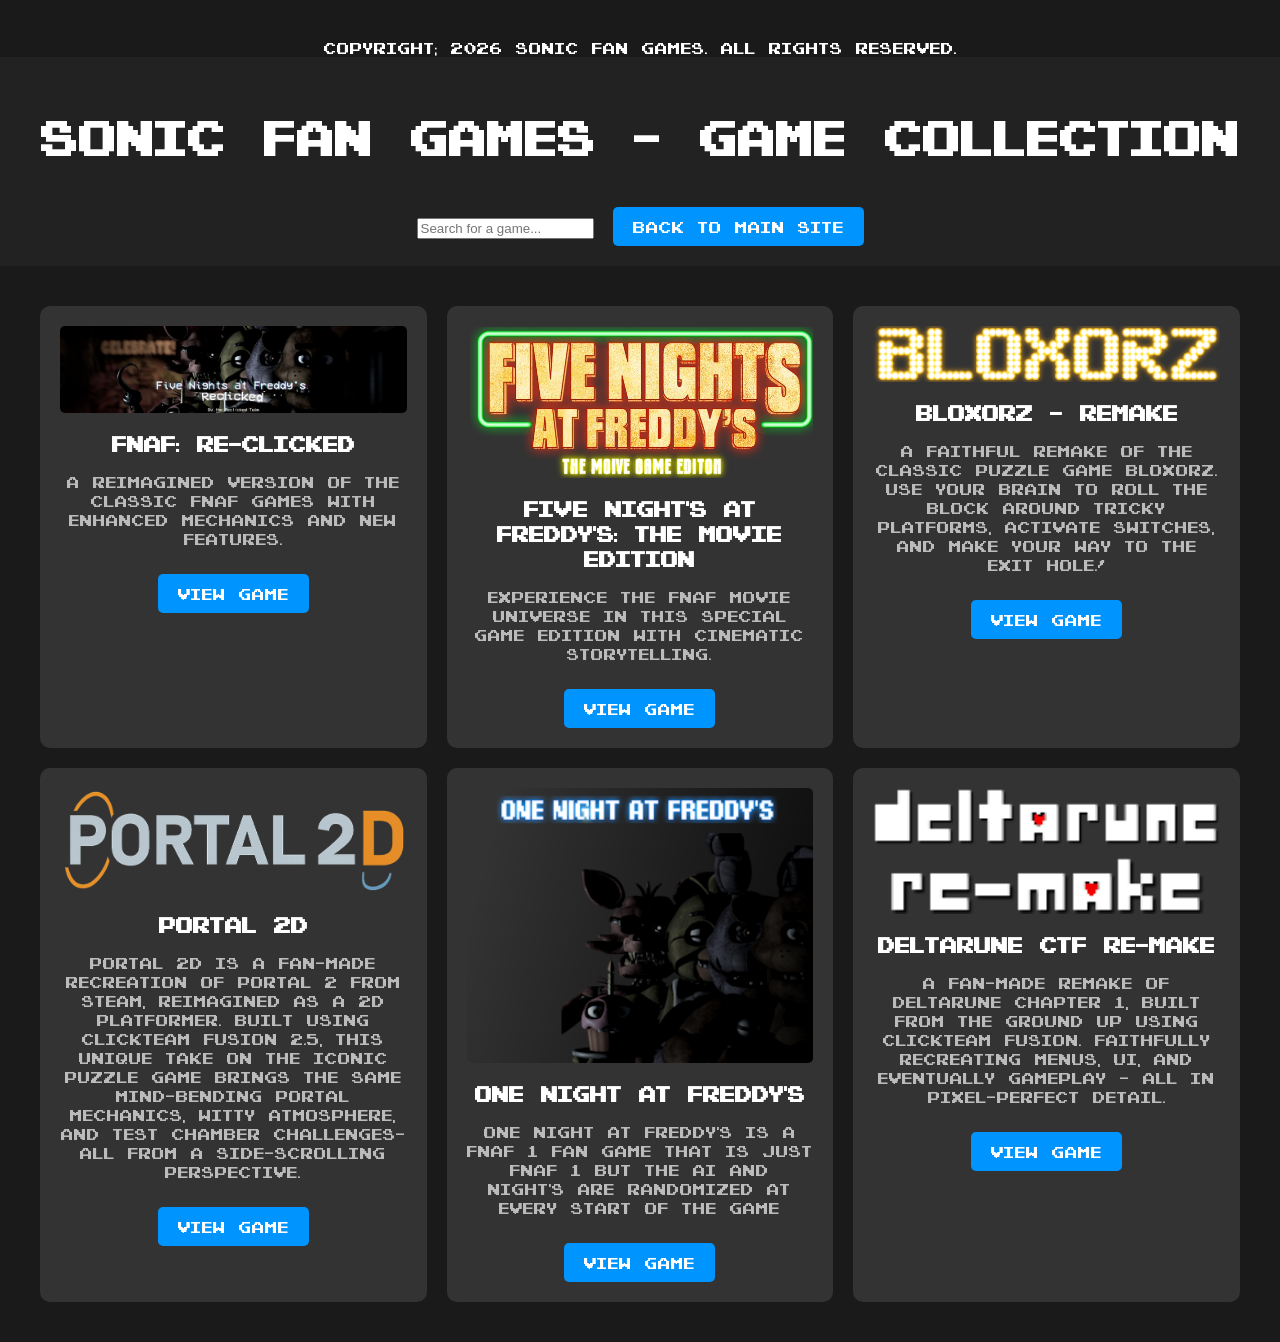
<file: sonic Fan Games Site/SFG-main.html>
<!DOCTYPE html>
<html lang="en">
<head>
    <meta charset="UTF-8">
    <meta name="viewport" content="width=device-width, initial-scale=1.0">
    <title>Sonic Fan Games - Games</title>
	<br>
	<br>
	copyright; 2026 Sonic Fan Games. All Rights Reserved.
    <link rel="stylesheet" href="main-styles.css">
    <script src="script.js" defer></script>
</head>
<body>

    <header>
        <h1>Sonic Fan Games - Game Collection</h1>
        <input type="text" id="searchBar" placeholder="Search for a game...">
        <a href="https://sonicfantech.org" class="btn back-btn">Back to Main Site</a>
    </header>

<div class="game-container" id="gameList">
    <div class="game-card">
        <img src="images/reclicked.webp" alt="FNaF: Re-clicked">
        <h2 class="game-title">FNaF: Re-clicked</h2>
        <p>A reimagined version of the classic FNaF games with enhanced mechanics and new features.</p>
        <a href="games/re-clicked/re-clicked.html" class="btn">View Game</a>
    </div>

    <div class="game-card">
        <img src="images/FNaF_TMGE_LOGO.png" alt="FNaF: The Movie Edition">
        <h2 class="game-title">Five Night's at Freddy's: The Movie Edition</h2>
        <p>Experience the FNaF movie universe in this special game edition with cinematic storytelling.</p>
        <a href="https://gamejolt.com/games/FNaF_The-Movie-Edition/912978" class="btn" target="_blank">View Game</a>
    </div>

<div class="game-card">
    <img src="images/BLOXORZ_LOGO.png" alt="BLOXORZ - Remake">
    <h2 class="game-title">BLOXORZ - Remake</h2>
    <p>A faithful remake of the classic puzzle game BLOXORZ. Use your brain to roll the block around tricky platforms, activate switches, and make your way to the exit hole!</p>
    <a href="https://gamejolt.com/games/BLOXORZ/964697" class="btn" target="_blank">View Game</a>
</div>

<div class="game-card">
    <img src="images/PORTAL2D_LOGO.png" alt="Portal 2D">
    <h2 class="game-title">Portal 2D</h2>
    <p>Portal 2D is a fan-made recreation of Portal 2 from Steam, reimagined as a 2D platformer. Built using Clickteam Fusion 2.5, this unique take on the iconic puzzle game brings the same mind-bending portal mechanics, witty atmosphere, and test chamber challenges—all from a side-scrolling perspective.</p>
    <a href="https://gamejolt.com/games/Portal_2D/987767" class="btn" target="_blank">View Game</a>
</div>

<div class="game-card">
    <img src="images/Logo_ONaF.png" alt="One Night at Freddy's">
    <h2 class="game-title">One Night at Freddy's</h2>
    <p>One Night at Freddy's is a FNaF 1 Fan Game that is just FNaF 1 but the AI And Night's are Randomized at every start of the game</p>
    <a href="https://gamejolt.com/games/OneNightATFreddys/991207" class="btn" target="_blank">View Game</a>
</div>

<div class="game-card">
    <img src="images/DELTA_STEAM_RE-MAKE_LOGO.png" alt="DELTARUNE CTF Re-Make">
    <h2 class="game-title">DELTARUNE CTF Re-Make</h2>
    <p>A fan-made remake of DELTARUNE Chapter 1, built from the ground up using Clickteam Fusion. Faithfully recreating menus, UI, and eventually gameplay — all in pixel-perfect detail.</p>
    <a href="https://gamejolt.com/games/DELTARUNE-CTFRM/1010580" class="btn" target="_blank">View Game</a>
</div>


</body>
</html>
</file>
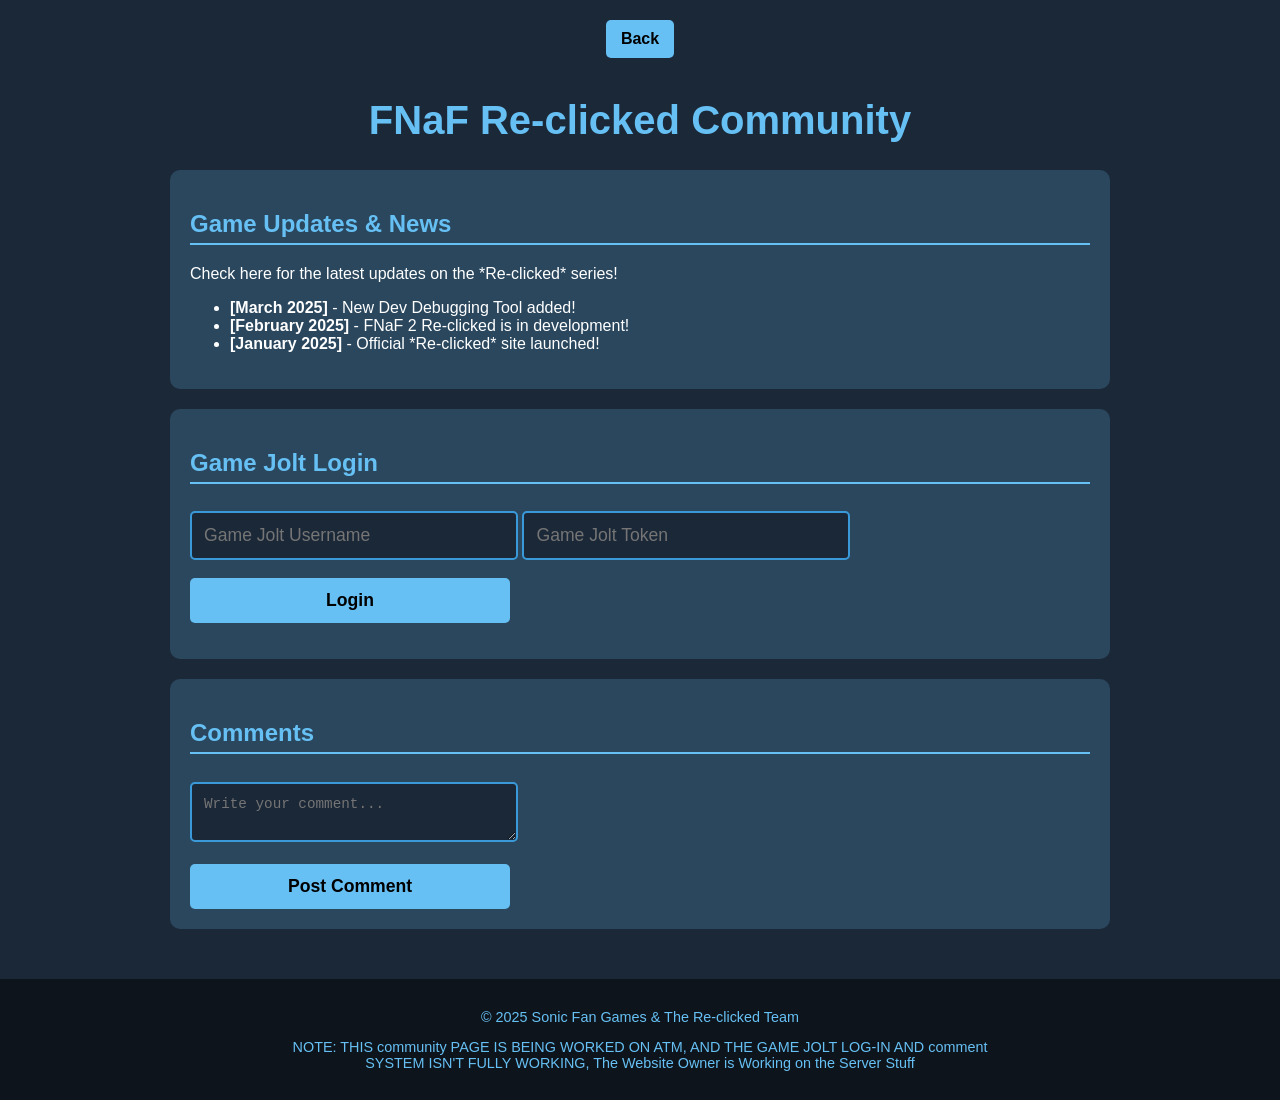
<file: sonic Fan Games Site/games/re-clicked/community.html>
<!DOCTYPE html>
<html lang="en">
<head>
    <meta charset="UTF-8">
    <meta name="viewport" content="width=device-width, initial-scale=1.0">
    <meta name="description" content="FNaF Re-clicked Community - Discussions and Updates">
    <title>Community - FNaF Re-clicked</title>
    <link rel="icon" href="images/favicon.ico">

    <style>
        /* Steam-Inspired Styles */
        body {
            font-family: 'Arial', sans-serif;
            background-color: #1b2838;
            color: #ffffff;
            margin: 0;
            padding: 0;
            display: flex;
            flex-direction: column;
            align-items: center;
        }

        h1 {
            color: #66c0f4;
            font-size: 2.5em;
            margin-top: 20px;
        }

        /* Back Button */
        .back-btn {
            margin: 20px;
            padding: 10px 15px;
            background-color: #66c0f4;
            color: black;
            text-decoration: none;
            font-weight: bold;
            border-radius: 5px;
            transition: background 0.3s;
        }

        .back-btn:hover {
            background-color: #4a9edb;
        }

        /* Sections */
        .container {
            width: 80%;
            max-width: 900px;
            background-color: #2a475e;
            padding: 20px;
            border-radius: 10px;
            margin-bottom: 20px;
        }

        .container h2 {
            color: #66c0f4;
            border-bottom: 2px solid #66c0f4;
            padding-bottom: 5px;
        }

        /* Custom Input Box Styles */
        .input-box {
            width: 90%;
            max-width: 300px;
            padding: 12px;
            margin: 8px 0;
            background-color: #1b2838;
            color: #ffffff;
            border: 2px solid #3a9ad9;
            border-radius: 5px;
            font-size: 1.1em;
            outline: none;
            transition: all 0.3s ease-in-out;
        }

        .input-box:focus {
            border-color: #66c0f4;
            box-shadow: 0 0 10px #66c0f4;
        }

        /* Custom Button */
        .custom-btn {
            display: block;
            width: 90%;
            max-width: 320px;
            padding: 12px;
            margin-top: 10px;
            background-color: #66c0f4;
            color: black;
            font-weight: bold;
            border-radius: 5px;
            cursor: pointer;
            transition: background 0.3s;
            border: none;
            font-size: 1.1em;
        }

        .custom-btn:hover {
            background-color: #4a9edb;
        }

        /* Comments Section */
        .comment-box {
            width: 100%;
            padding: 10px;
            border-radius: 5px;
            margin-top: 10px;
            font-size: 1.1em;
        }

        .comment-list {
            margin-top: 15px;
            padding: 10px;
            background-color: #3a3f47;
            border-radius: 5px;
        }

        /* Footer */
        footer {
            margin-top: 30px;
            padding: 15px;
            background-color: #0e141b;
            text-align: center;
            width: 100%;
        }

        footer p {
            font-size: 0.9em;
            color: #66c0f4;
        }
    </style>
</head>
<body>

    <!-- Back Button -->
    <a class="back-btn" href="https://sonicfantech.org/sonic%20Fan%20Games%20Site/games/re-clicked/re-clicked.html">Back</a>

    <!-- Community Header -->
    <h1>FNaF Re-clicked Community</h1>

    <!-- Updates Section -->
    <div class="container">
        <h2>Game Updates & News</h2>
        <p>Check here for the latest updates on the *Re-clicked* series!</p>
        <ul>
            <li><strong>[March 2025]</strong> - New Dev Debugging Tool added!</li>
            <li><strong>[February 2025]</strong> - FNaF 2 Re-clicked is in development!</li>
            <li><strong>[January 2025]</strong> - Official *Re-clicked* site launched!</li>
        </ul>
    </div>

    <!-- Game Jolt Login -->
    <div class="container">
        <h2>Game Jolt Login</h2>
        <input type="text" id="gj-username" class="input-box" placeholder="Game Jolt Username">
        <input type="password" id="gj-token" class="input-box" placeholder="Game Jolt Token">
        <button class="custom-btn" onclick="loginGameJolt()">Login</button>
        <p id="login-status"></p>
    </div>

    <!-- Comments Section -->
    <div class="container">
        <h2>Comments</h2>
        <textarea id="comment-box" class="input-box" placeholder="Write your comment..."></textarea>
        <button class="custom-btn" onclick="postComment()">Post Comment</button>
        <div id="comments-section"></div>
    </div>

    <script>
        let loggedInUser = null; // Store logged-in username

        function loginGameJolt() {
            var username = document.getElementById("gj-username").value;
            var token = document.getElementById("gj-token").value;

            fetch("gamejolt-login.php?username=" + username + "&token=" + token)
                .then(response => response.json())
                .then(data => {
                    if (data.success) {
                        loggedInUser = data.username;
                        document.getElementById("login-status").innerText = "Logged in as " + data.username;
                    } else {
                        document.getElementById("login-status").innerText = "Login failed!";
                    }
                });
        }

        function postComment() {
            if (!loggedInUser) {
                alert("You must be logged in to post a comment.");
                return;
            }

            var comment = document.getElementById("comment-box").value;
            if (!comment.trim()) {
                alert("Comment cannot be empty!");
                return;
            }

            fetch("post-comment.php", {
                method: "POST",
                headers: { "Content-Type": "application/x-www-form-urlencoded" },
                body: "username=" + encodeURIComponent(loggedInUser) + "&comment=" + encodeURIComponent(comment)
            })
            .then(response => response.json())
            .then(data => {
                if (data.success) {
                    loadComments();
                } else {
                    alert(data.message);
                }
            });
        }

        function loadComments() {
            fetch("get-comments.php")
            .then(response => response.json())
            .then(comments => {
                var html = "";
                comments.forEach(c => {
                    html += `<p><b>${c.username}</b>: ${c.comment} <i>(${c.timestamp})</i></p>`;
                });
                document.getElementById("comments-section").innerHTML = html;
            });
        }

        loadComments(); // Load comments on page load
    </script>
	
    <footer>
        <p>&copy; 2025 Sonic Fan Games & The Re-clicked Team</p>
		<p>NOTE: THIS community PAGE IS BEING WORKED ON ATM, AND THE GAME JOLT LOG-IN AND comment
		<BR>
		SYSTEM ISN'T FULLY WORKING, The Website Owner is Working on the Server Stuff</p>

</body>
</html>
</file>
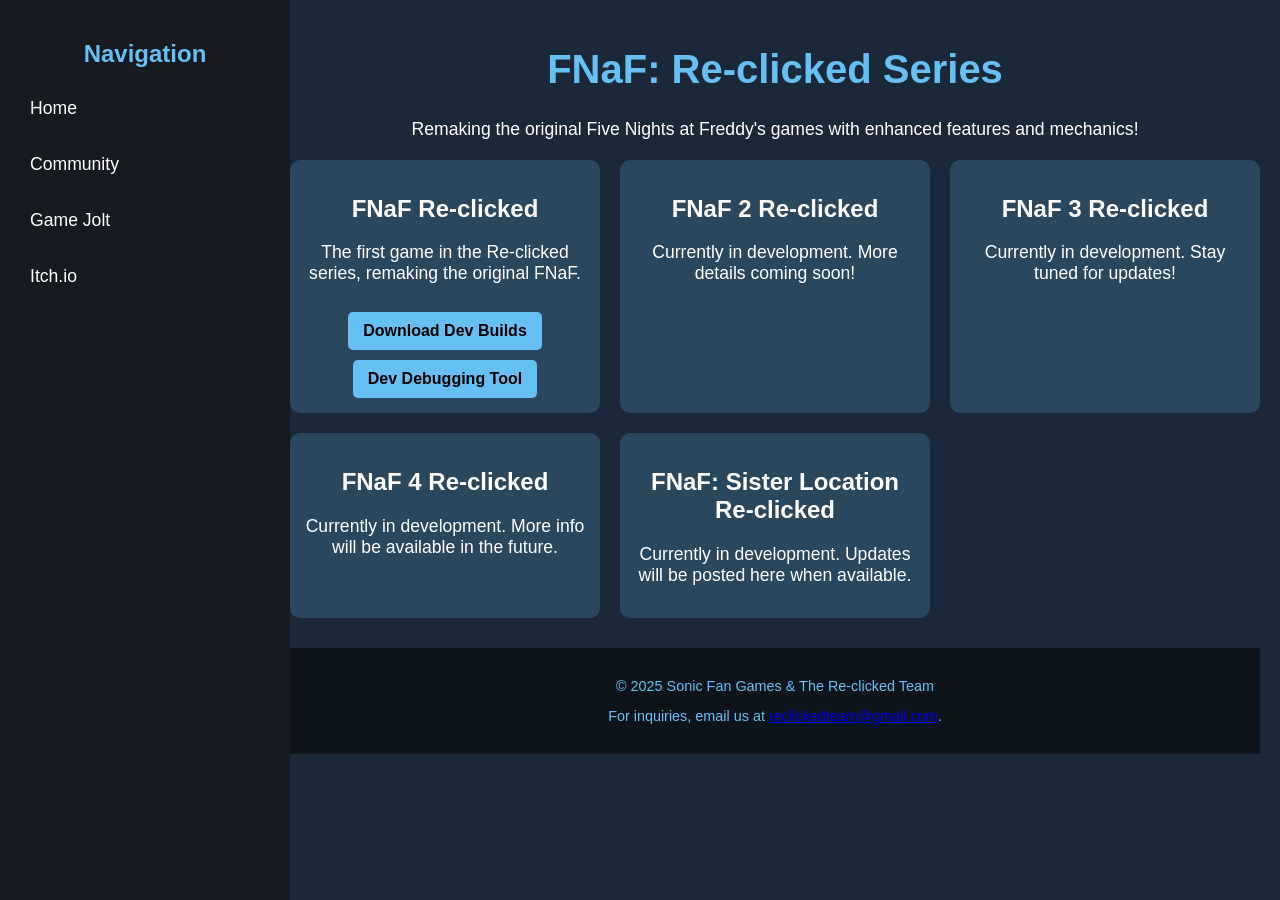
<file: sonic Fan Games Site/games/re-clicked/re-clicked.html>
<!DOCTYPE html>
<html lang="en">
<head>
    <meta charset="UTF-8">
    <meta name="viewport" content="width=device-width, initial-scale=1.0">
    <meta name="description" content="FNaF Re-clicked - Fan Remakes of the FNaF Series">
    <title>FNaF Re-clicked Series</title>
    <link rel="icon" href="images/favicon.ico">

    <style>
        /* Steam-Inspired Styles */
        body {
            font-family: 'Arial', sans-serif;
            background-color: #1b2838;
            color: #ffffff;
            margin: 0;
            padding: 0;
            display: flex;
        }

        /* Sidebar Navigation */
        .sidebar {
            width: 250px;
            background-color: #171a21;
            padding: 20px;
            height: 100vh;
            position: fixed;
            top: 0;
            left: 0;
        }

        .sidebar h2 {
            color: #66c0f4;
            text-align: center;
        }

        .nav-links {
            list-style: none;
            padding: 0;
        }

        .nav-links li {
            margin: 15px 0;
        }

        .nav-links a {
            color: #ffffff;
            text-decoration: none;
            font-size: 1.1em;
            display: block;
            padding: 10px;
            transition: background 0.3s;
        }

        .nav-links a:hover {
            background: #3a3f47;
        }

        /* Main Content */
        .main-content {
            margin-left: 270px;
            padding: 20px;
            flex: 1;
        }

        h1 {
            color: #66c0f4;
            font-size: 2.5em;
            text-align: center;
        }

        p {
            font-size: 1.1em;
            text-align: center;
        }

        /* Game Grid */
        .game-grid {
            display: grid;
            grid-template-columns: repeat(auto-fit, minmax(280px, 1fr));
            gap: 20px;
            justify-content: center;
            margin-top: 20px;
        }

        .game-card {
            background-color: #2a475e;
            padding: 15px;
            border-radius: 10px;
            transition: transform 0.3s, box-shadow 0.3s;
            text-align: center;
        }

        .game-card:hover {
            transform: scale(1.05);
            box-shadow: 0px 0px 20px rgba(0, 255, 255, 0.5);
        }

        .game-card img {
            max-width: 100%;
            border-radius: 10px;
        }

        .button {
            display: inline-block;
            margin-top: 10px;
            padding: 10px 15px;
            background-color: #66c0f4;
            color: black;
            text-decoration: none;
            font-weight: bold;
            border-radius: 5px;
            transition: background 0.3s;
        }

        .button:hover {
            background-color: #4a9edb;
        }

        /* Footer */
        footer {
            margin-top: 30px;
            padding: 15px;
            background-color: #0e141b;
            text-align: center;
        }

        footer p {
            font-size: 0.9em;
            color: #66c0f4;
        }
    </style>
</head>
<body>

    <!-- Sidebar Navigation -->
    <div class="sidebar">
        <h2>Navigation</h2>
        <ul class="nav-links">
            <li><a href="https://sonicfantech.org/sonic%20Fan%20Games%20Site/SFG-main.html">Home</a></li>
			<li><a href="community.html">Community</a></li>
			<li><a href="https://gamejolt.com/games/FNaF-Re-clicked-SERIES/936494">Game Jolt</a></li>
			<li><a href="https://sonic-fan-tech.itch.io/five-nights-at-freddys-re-clicked">Itch.io</a></li>
        </ul>
    </div>

    <!-- Main Content -->
    <div class="main-content">
        <h1>FNaF: Re-clicked Series</h1>
        <p>Remaking the original Five Nights at Freddy's games with enhanced features and mechanics!</p>

        <div class="game-grid">
            <div class="game-card">
                <h2>FNaF Re-clicked</h2>
                <p>The first game in the Re-clicked series, remaking the original FNaF.</p>
                <a class="button" href="https://drive.google.com/file/d/1d_lAimg8uO6XPn2TwoeTTrnYCAbgCTfl/view?usp=sharing">Download Dev Builds</a>
                <a class="button" href="https://drive.google.com/file/d/1oTH5XxVWCo6CgXbxCLTRj4shsrvA8QJy/view?usp=sharing">Dev Debugging Tool</a>
            </div>

            <div class="game-card">
                <h2>FNaF 2 Re-clicked</h2>
                <p>Currently in development. More details coming soon!</p>
            </div>

            <div class="game-card">
                <h2>FNaF 3 Re-clicked</h2>
                <p>Currently in development. Stay tuned for updates!</p>
            </div>

            <div class="game-card">
                <h2>FNaF 4 Re-clicked</h2>
                <p>Currently in development. More info will be available in the future.</p>
            </div>

            <div class="game-card">
                <h2>FNaF: Sister Location Re-clicked</h2>
                <p>Currently in development. Updates will be posted here when available.</p>
            </div>
        </div>

        <footer>
            <p>&copy; 2025 Sonic Fan Games & The Re-clicked Team</p>
			<p>For inquiries, email us at <a href="mailto:reclickedteam@gmail.com">reclickedteam@gmail.com</a>.</p>
        </footer>
    </div>

</body>
</html>
</file>
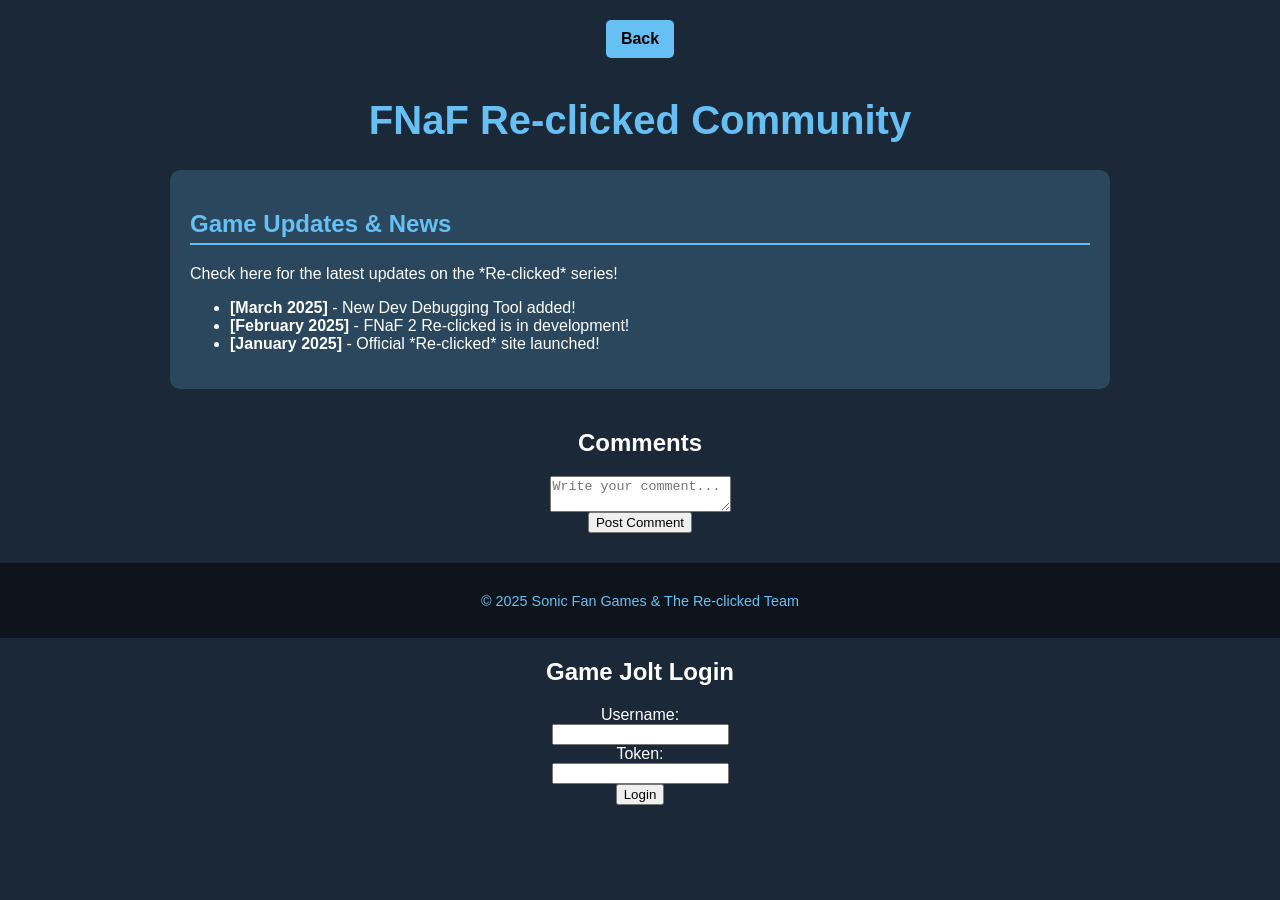
<file: sonic Fan Games Site/games/re-clicked/Backup/community (2).html>
<!DOCTYPE html>
<html lang="en">
<head>
    <meta charset="UTF-8">
    <meta name="viewport" content="width=device-width, initial-scale=1.0">
    <meta name="description" content="FNaF Re-clicked Community - Discussions and Updates">
    <title>Community - FNaF Re-clicked</title>
    <link rel="icon" href="images/favicon.ico">

    <style>
        /* Steam-Inspired Styles */
        body {
            font-family: 'Arial', sans-serif;
            background-color: #1b2838;
            color: #ffffff;
            margin: 0;
            padding: 0;
            display: flex;
            flex-direction: column;
            align-items: center;
        }

        h1 {
            color: #66c0f4;
            font-size: 2.5em;
            margin-top: 20px;
        }

        /* Back Button */
        .back-btn {
            margin: 20px;
            padding: 10px 15px;
            background-color: #66c0f4;
            color: black;
            text-decoration: none;
            font-weight: bold;
            border-radius: 5px;
            transition: background 0.3s;
        }

        .back-btn:hover {
            background-color: #4a9edb;
        }

        /* Sections */
        .container {
            width: 80%;
            max-width: 900px;
            background-color: #2a475e;
            padding: 20px;
            border-radius: 10px;
            margin-bottom: 20px;
        }

        .container h2 {
            color: #66c0f4;
            border-bottom: 2px solid #66c0f4;
            padding-bottom: 5px;
        }

        /* Comments Section */
        .comment-box {
            width: 100%;
            padding: 10px;
            border-radius: 5px;
            margin-top: 10px;
            font-size: 1.1em;
        }

        .submit-btn {
            margin-top: 10px;
            padding: 10px 15px;
            background-color: #66c0f4;
            color: black;
            font-weight: bold;
            border-radius: 5px;
            cursor: pointer;
            transition: background 0.3s;
            border: none;
        }

        .submit-btn:hover {
            background-color: #4a9edb;
        }

        .comment-list {
            margin-top: 15px;
            padding: 10px;
            background-color: #3a3f47;
            border-radius: 5px;
        }

        /* Footer */
        footer {
            margin-top: 30px;
            padding: 15px;
            background-color: #0e141b;
            text-align: center;
            width: 100%;
        }

        footer p {
            font-size: 0.9em;
            color: #66c0f4;
        }
    </style>
</head>
<body>

    <!-- Back Button -->
    <a class="back-btn" href="https://sonicfantech.org/sonic%20Fan%20Games%20Site/games/re-clicked/re-clicked.html">Back</a>

    <!-- Community Header -->
    <h1>FNaF Re-clicked Community</h1>

    <!-- Updates Section -->
    <div class="container">
        <h2>Game Updates & News</h2>
        <p>Check here for the latest updates on the *Re-clicked* series!</p>
        <ul>
            <li><strong>[March 2025]</strong> - New Dev Debugging Tool added!</li>
            <li><strong>[February 2025]</strong> - FNaF 2 Re-clicked is in development!</li>
            <li><strong>[January 2025]</strong> - Official *Re-clicked* site launched!</li>
        </ul>
    </div>

    <!-- Discussions Section -->
<h2>Comments</h2>
<textarea id="comment-box" placeholder="Write your comment..."></textarea>
<button onclick="postComment()">Post Comment</button>

<div id="comments-section"></div>

<script>
function postComment() {
    var comment = document.getElementById("comment-box").value;

    fetch("post-comment.php", {
        method: "POST",
        headers: { "Content-Type": "application/x-www-form-urlencoded" },
        body: "comment=" + encodeURIComponent(comment)
    })
    .then(response => response.json())
    .then(data => {
        if (data.success) {
            loadComments();
        } else {
            alert(data.message);
        }
    });
}

function loadComments() {
    fetch("get-comments.php")
    .then(response => response.json())
    .then(comments => {
        var html = "";
        comments.forEach(c => {
            html += `<p><b>${c.username}</b>: ${c.comment} <i>(${c.timestamp})</i></p>`;
        });
        document.getElementById("comments-section").innerHTML = html;
    });
}

loadComments(); // Load comments on page load
</script>


    <footer>
        <p>&copy; 2025 Sonic Fan Games & The Re-clicked Team</p>
    </footer>

<!DOCTYPE html>
<html lang="en">
<head>
    <meta charset="UTF-8">
    <meta name="viewport" content="width=device-width, initial-scale=1.0">
    <title>Community</title>
</head>
<body>

    <h2>Game Jolt Login</h2>
    <label>Username: </label><input type="text" id="gj-username">
    <label>Token: </label><input type="password" id="gj-token">
    <button onclick="loginGameJolt()">Login</button>

    <p id="login-status"></p>

    <script>
        function loginGameJolt() {
            var username = document.getElementById("gj-username").value;
            var token = document.getElementById("gj-token").value;

            fetch("gamejolt-login.php?username=" + username + "&token=" + token)
                .then(response => response.json())
                .then(data => {
                    if (data.success) {
                        document.getElementById("login-status").innerText = "Logged in as " + data.username;
                    } else {
                        document.getElementById("login-status").innerText = "Login failed!";
                    }
                });
        }
    </script>

</body>
</html>


</body>
</html>
</file>
<file: sonic Fan Games Site/main-styles.css>
/* Import Custom Font */
@font-face {
   font-family: Pixel Emulator;
   src: url(font/PixelEmulator-xq08.ttf);
}

/* General Styles */
body {
    font-family: Pixel Emulator, sans-serif;
    background-color: #1a1a1a;
    color: white;
    text-align: center;
    margin: 0;
    padding: 0;
}

/* Header */
header {
    background-color: #222;
    padding: 20px;
    font-size: 24px;
}

/* Game Grid */
.game-container {
    display: grid;
    grid-template-columns: repeat(auto-fit, minmax(300px, 1fr));
    gap: 20px;
    padding: 40px;
    max-width: 1200px;
    margin: auto;
}

/* Game Cards */
.game-card {
    background-color: #333;
    padding: 20px;
    border-radius: 10px;
    text-align: center;
    transition: transform 0.3s ease, box-shadow 0.3s ease;
}

.game-card img {
    width: 100%;
    height: auto;
    border-radius: 5px;
}

.game-card h2 {
    margin: 15px 0 10px;
    font-size: 22px;
}

.game-card p {
    font-size: 16px;
    color: #bbb;
}

/* Hover Effects */
.game-card:hover {
    transform: translateY(-8px);
    box-shadow: 0px 5px 15px rgba(255, 255, 255, 0.2);
}

/* Buttons */
.btn {
    display: inline-block;
    background-color: #0094FF;
    color: white;
    padding: 10px 20px;
    margin-top: 10px;
    text-decoration: none;
    font-size: 16px;
    border-radius: 5px;
    transition: background-color 0.3s ease;
}

.btn:hover {
    background-color: red;
}

/* Footer */
footer {
    background-color: #222;
    padding: 15px;
    margin-top: 30px;
    font-size: 14px;
}
</file>
